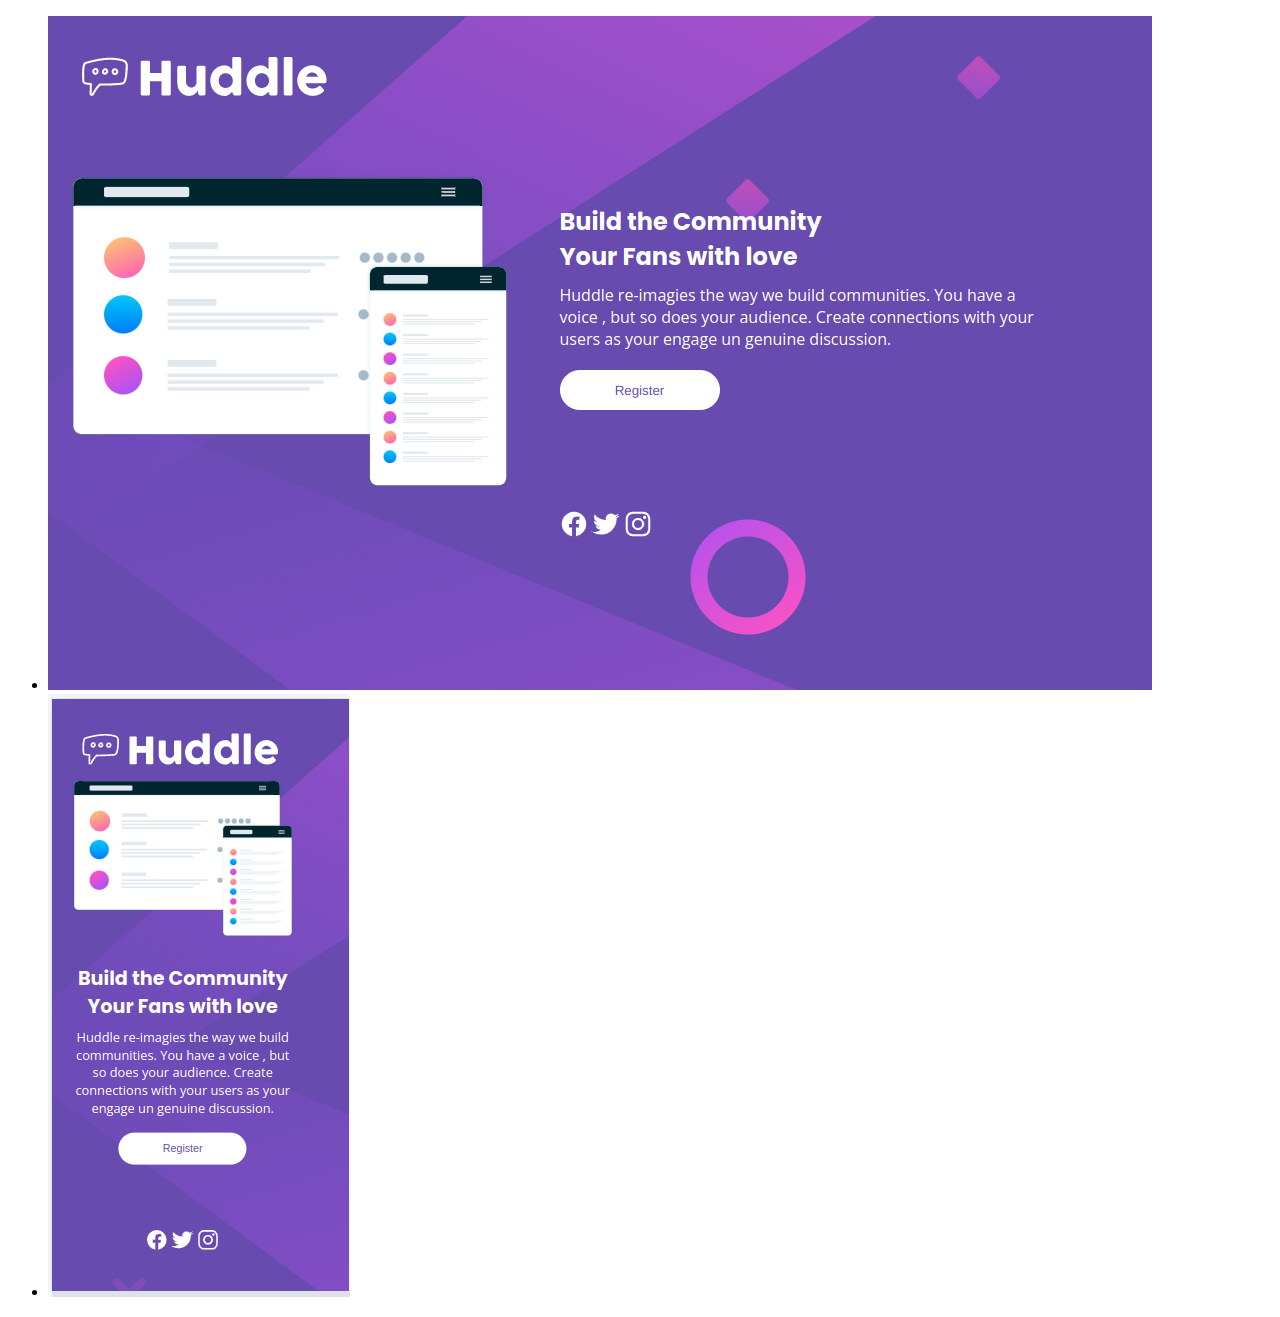
<file: images.html>
<!DOCTYPE html>
<html lang="es">
<head>
	<meta charset="UTF-8">
	<title></title>
	<meta name="viewport" content="width=device-width, initial-scale=1.0">
</head>
<body>
	
	<ul>
		<li><img src="./images/desktop.png" alt=""></li>
		<li><img src="./images/mobil.png" alt=""></li>
	</ul>

</body>
</html>
</file>
